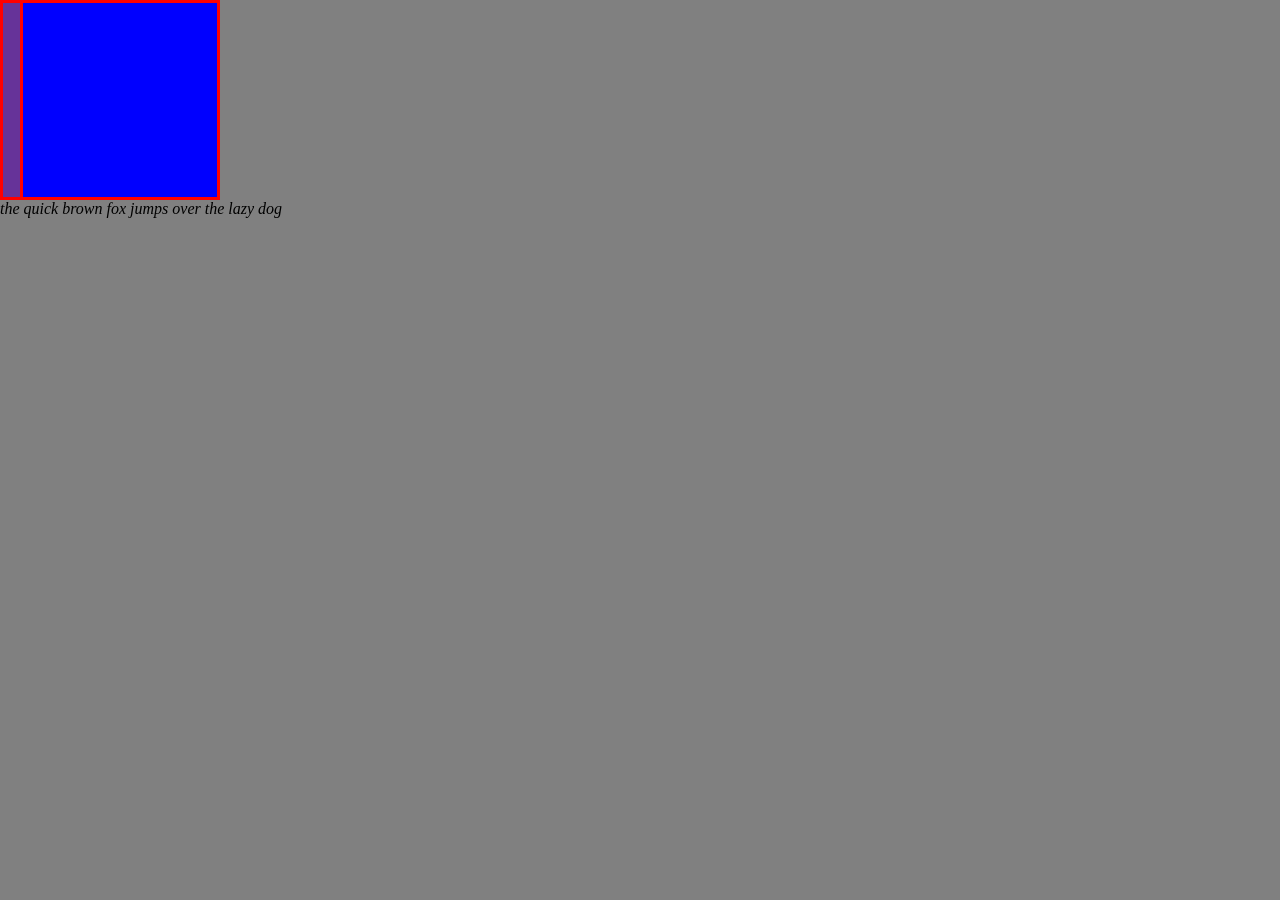
<file: index.html>
<!DOCTYPE html>
<html lang="en">
<head>
    <meta charset="UTF-8">
    <meta name="viewport" content="width=device-width, initial-scale=1.0">
    <title>Document</title>
    <link rel="stylesheet" href="./style.css">
</head>
<body>
    <!-- <h1>Jee ki na kicui jani na to ami ki</h1> -->

   <!-- <div id="parent">
    <div id="child">

        
    </div>
</div>

<button>click me</button> -->



<div id="box1"></div>
<div id="box2"></div>

<div>
    <i>the quick brown fox jumps over the lazy dog</i>
</div>




</body>
</html>
</file>
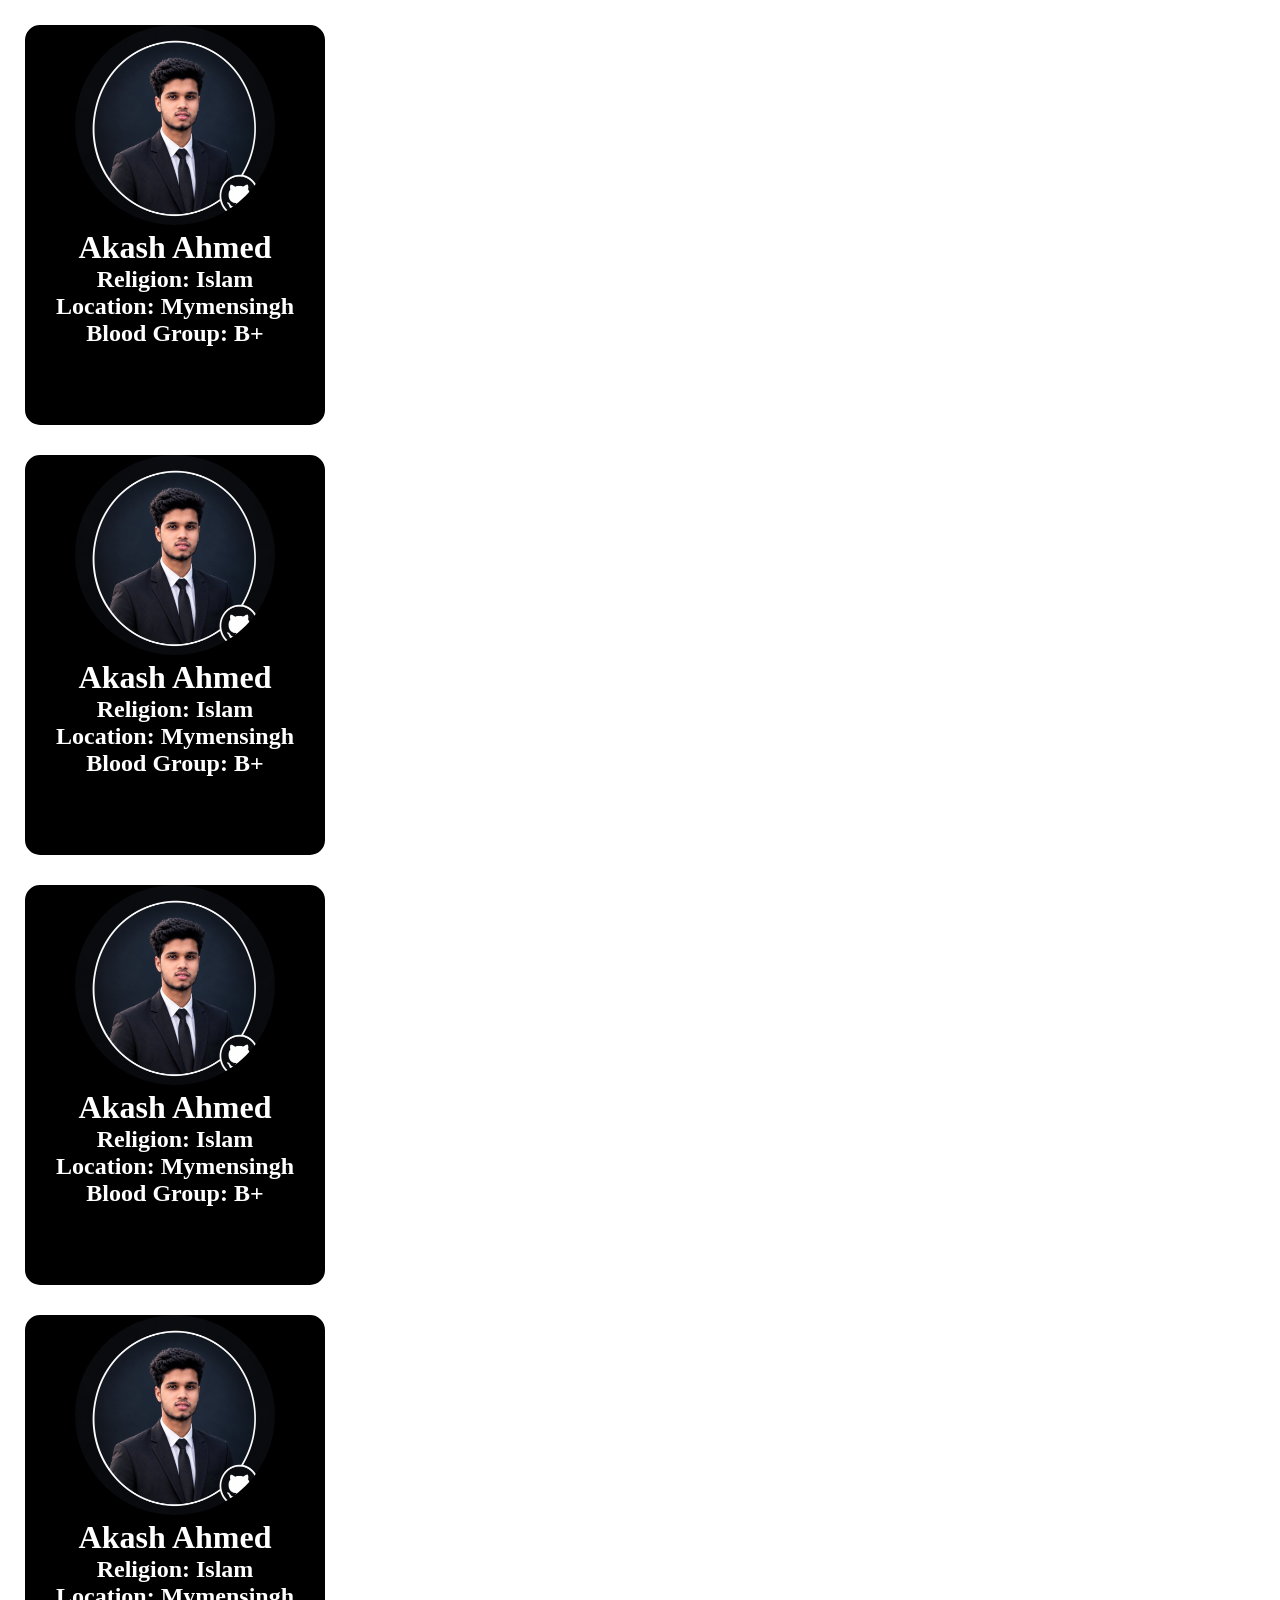
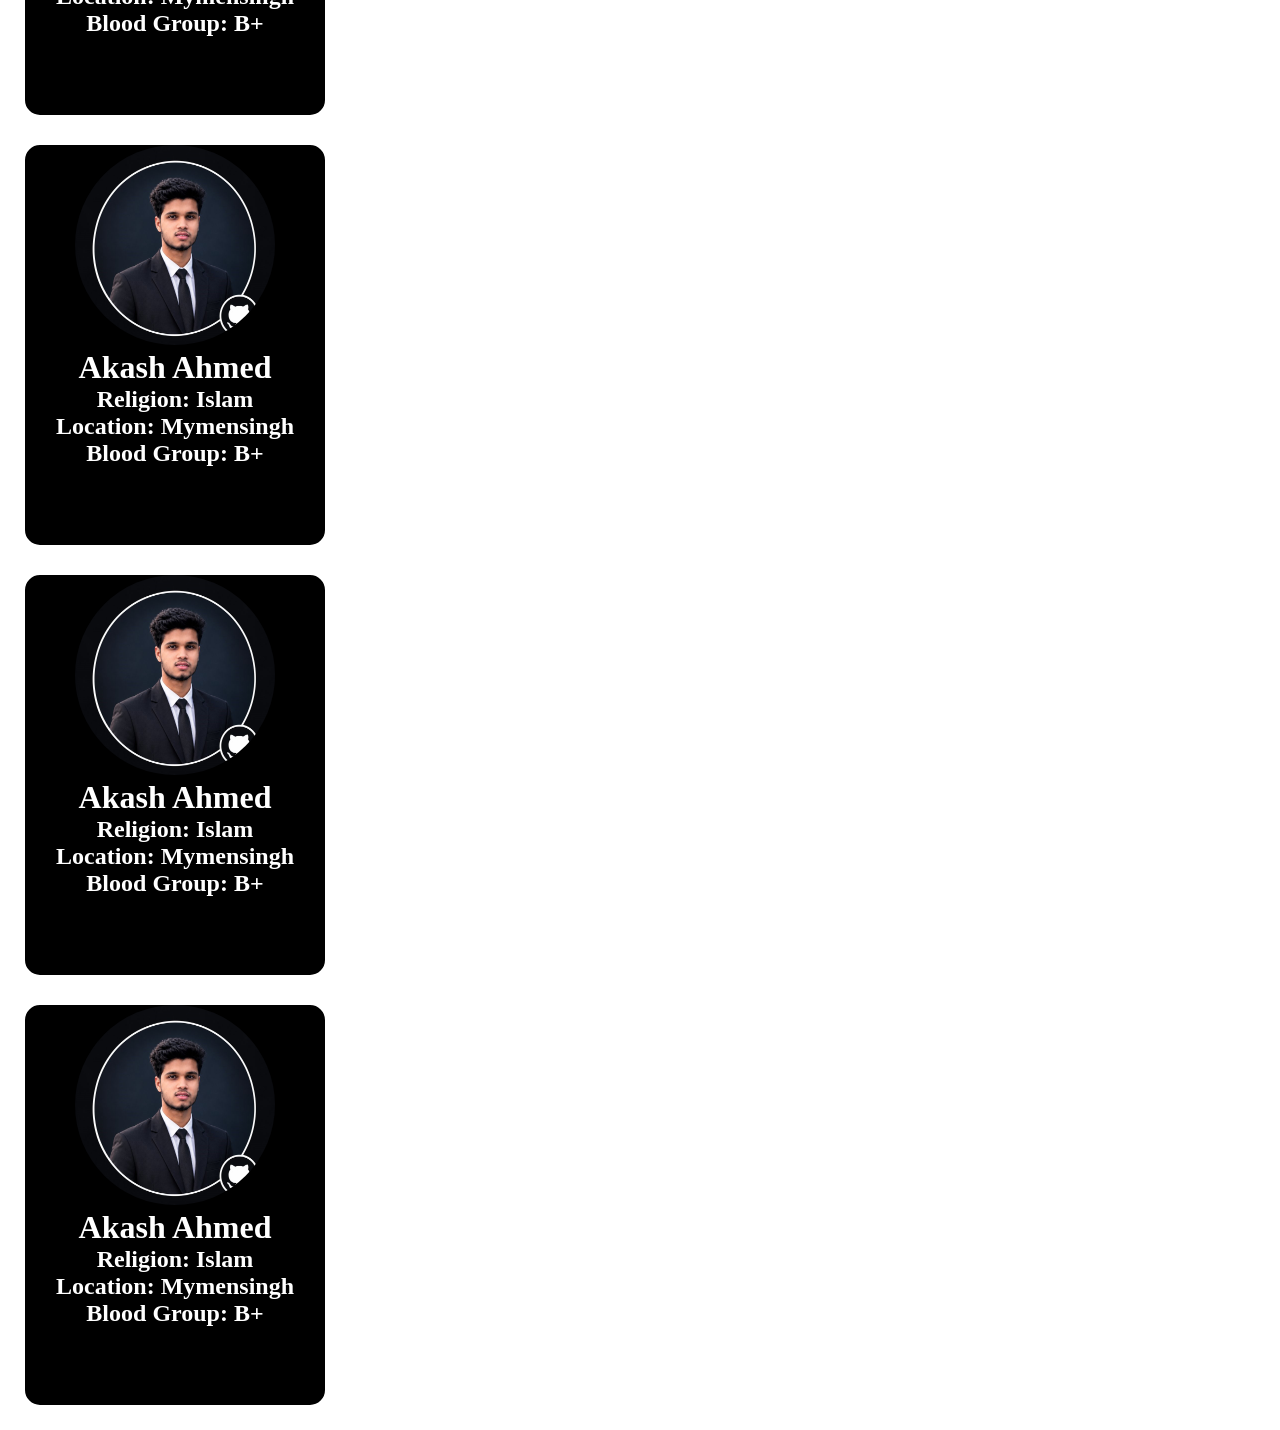
<file: card.html>
<!DOCTYPE html>
<html lang="en">
<head>
    <meta charset="UTF-8">
    <meta name="viewport" content="width=device-width, initial-scale=1.0">
    <title>card</title>
    <link rel="stylesheet" href="./card.css">
</head>
<body>
    

    <div class="parent">
        <img src="./github_profile_1mb.jpg" alt="">



        <div class="child">

            <h1>Akash Ahmed</h1>
            <h2>Religion: Islam</h2>
            <h2>Location: Mymensingh</h2>
            <h2>Blood Group: B+</h2>

        </div>

    </div>
    <div class="parent">
        <img src="./github_profile_1mb.jpg" alt="">



        <div class="child">

            <h1>Akash Ahmed</h1>
            <h2>Religion: Islam</h2>
            <h2>Location: Mymensingh</h2>
            <h2>Blood Group: B+</h2>

        </div>

    </div>
    <div class="parent">
        <img src="./github_profile_1mb.jpg" alt="">



        <div class="child">

            <h1>Akash Ahmed</h1>
            <h2>Religion: Islam</h2>
            <h2>Location: Mymensingh</h2>
            <h2>Blood Group: B+</h2>

        </div>

    </div>
    <div class="parent">
        <img src="./github_profile_1mb.jpg" alt="">



        <div class="child">

            <h1>Akash Ahmed</h1>
            <h2>Religion: Islam</h2>
            <h2>Location: Mymensingh</h2>
            <h2>Blood Group: B+</h2>

        </div>

    </div>
    <div class="parent">
        <img src="./github_profile_1mb.jpg" alt="">



        <div class="child">

            <h1>Akash Ahmed</h1>
            <h2>Religion: Islam</h2>
            <h2>Location: Mymensingh</h2>
            <h2>Blood Group: B+</h2>

        </div>

    </div>
    <div class="parent">
        <img src="./github_profile_1mb.jpg" alt="">



        <div class="child">

            <h1>Akash Ahmed</h1>
            <h2>Religion: Islam</h2>
            <h2>Location: Mymensingh</h2>
            <h2>Blood Group: B+</h2>

        </div>

    </div>
    <div class="parent">
        <img src="./github_profile_1mb.jpg" alt="">



        <div class="child">

            <h1>Akash Ahmed</h1>
            <h2>Religion: Islam</h2>
            <h2>Location: Mymensingh</h2>
            <h2>Blood Group: B+</h2>

        </div>

    </div>
</body>
</html>
</file>
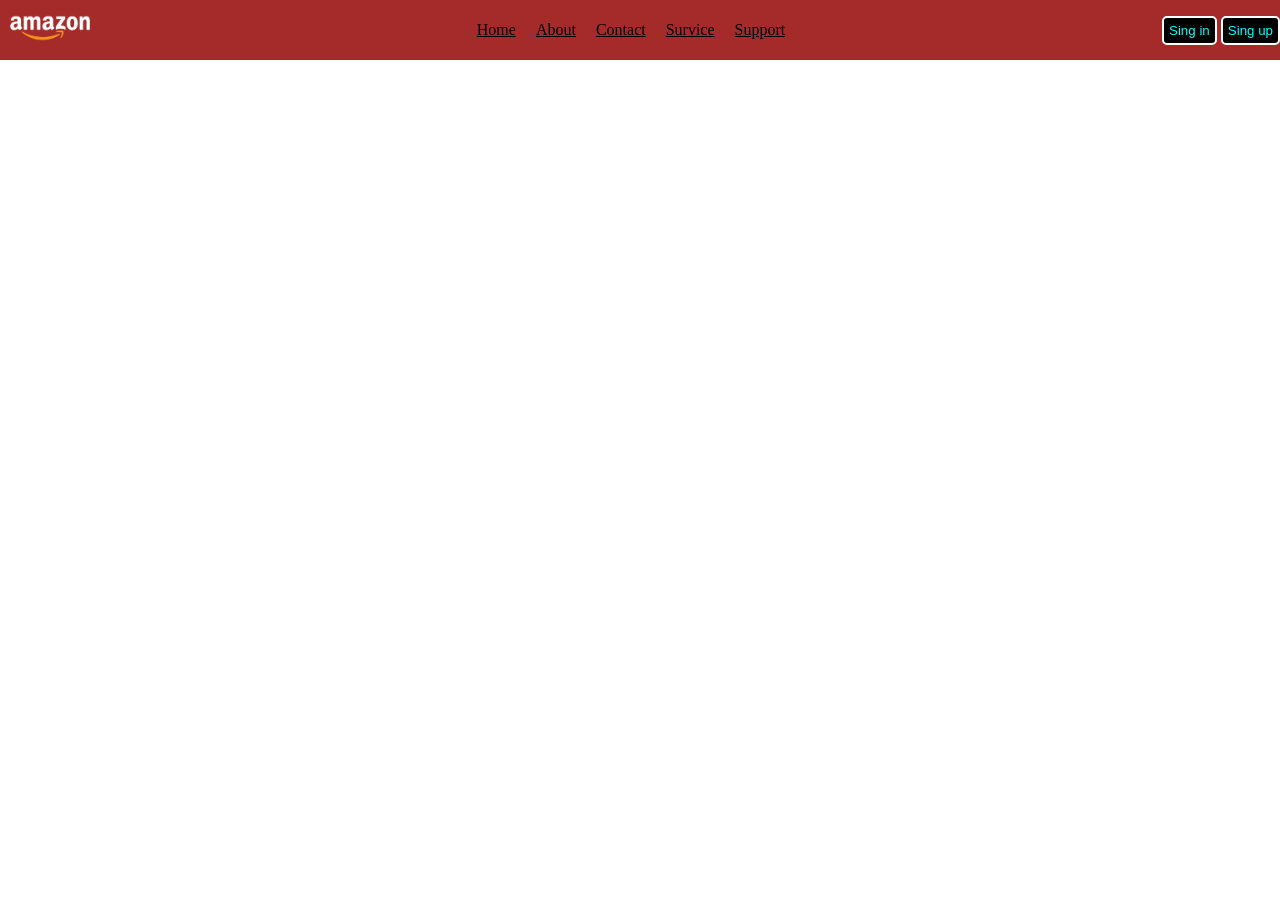
<file: navbar.html>
<!DOCTYPE html>
<html lang="en">
<head>
    <meta charset="UTF-8">
    <meta name="viewport" content="width=device-width, initial-scale=1.0">
    <title>Navbar</title>
    <link rel="stylesheet" href="./navbar.css">
</head>
<body>
    <div class="parent">
        <div class="logo">
            <img src="./amazon_logo.png" alt="">

        </div>


        <div class="items">
            <a href="">Home</a>
            <a href="">About</a>
            <a href="">Contact</a>
            <a href="">Survice</a>
            <a href="">Support</a>
            
        </div>



        <div>
            <button>Sing in</button>
            <button>Sing up</button>
        </div>
    </div>
</body>
</html>
</file>
<file: style.css>
*{
    margin: 0;
    padding: 0;
    box-sizing: border-box;
}
html,body{
    height: 100%;
    width: 100%;
    background-color: gray;
}
/* 

#parent{
    height: 500px;
    width: 500px;
    background-color: black;
}
#child{
    height: 100%;
    width: 50%;
    background-color: blue;
}

button{
    margin: 20px;
    padding: 10px 20px;
    font-size: 20px;
    font-weight: 10px;

    color: white;
    background-color: red;
    border-radius: 5px;
    
    border: 2px solid black
}


button:hover{
    color: red;
    background-color: white;
} */



#box1{
    height: 200px;
    width: 200px;
    background-color: blue;
    border: 3px solid red;
    position:absolute;
    left: 120px;
    top: 100px;
    z-index: 9;

    transform: translate(-50% , -50%);
}

#box2{
    height: 200px;
    width: 200px;
    background-color: rebeccapurple;
    border: 3px solid red;
}
</file>
<file: card.css>
*{
    margin: 0;
    padding: 0;
}




.parent{
    margin: 20px;
    text-align: center;
    border: 5px solid;
    height: 400px;
    width: 300px;
    background-color: black;
    color: white;
    border-radius: 20px;
}



img{
    height: 200px;
    width: 200px;
    border-radius: 400px;
}

.child{
    
}

.parent:hover{
    color: blue;
    background-color: rgb(255, 0, 195);
}
</file>
<file: navbar.css>
*{
    margin: 0;
    padding: 0;

}



.parent{
    display: flex;
    justify-content: space-between;
    background-color: brown;
    align-items: center;
}

.items,a{
    display: flex;
    gap: 20px;
    
    color:black 


}

img{
    
    width: 100px;
}

button{
    padding: 5px;
    gap: 20px;
    border-radius: 5px;
    color: aqua;
    background-color: black;
    border: none;
    border: 2px solid white;
}


button:hover{
    color: black;
    background-color: aqua;
}
</file>
